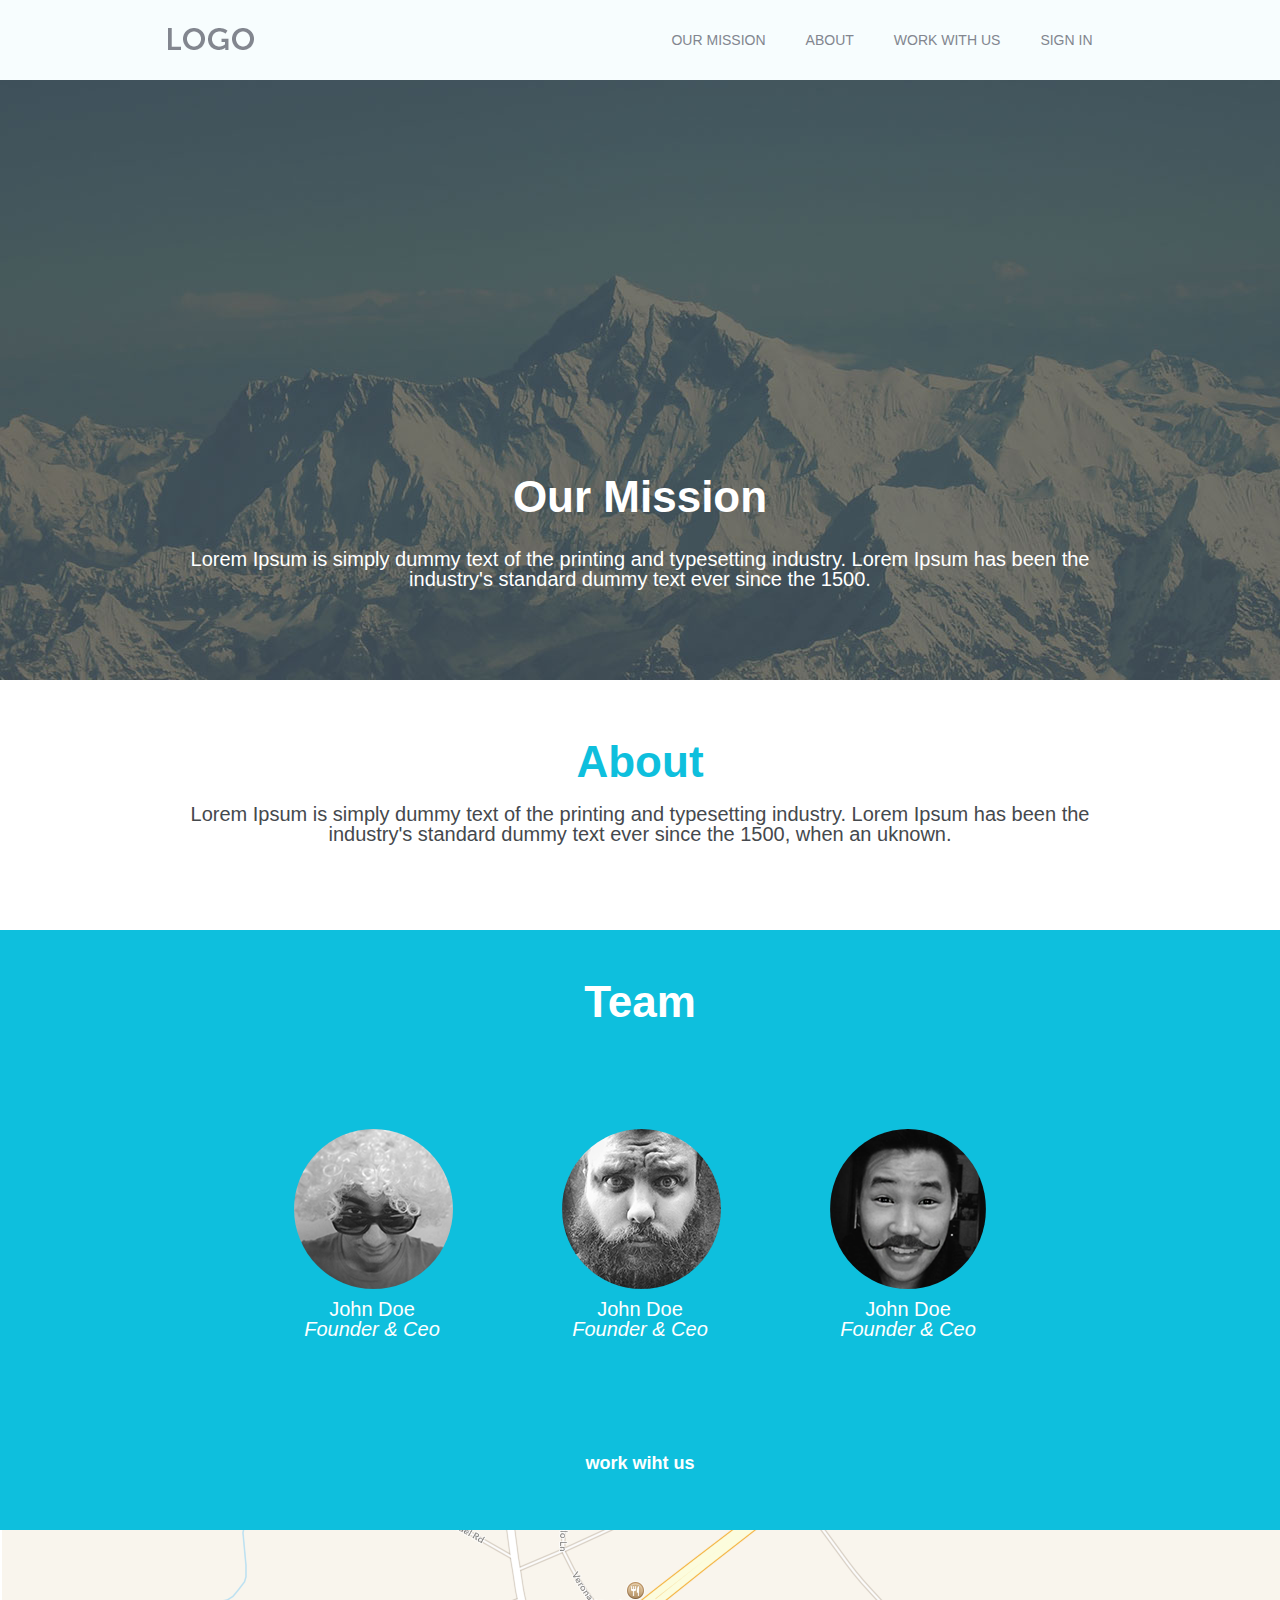
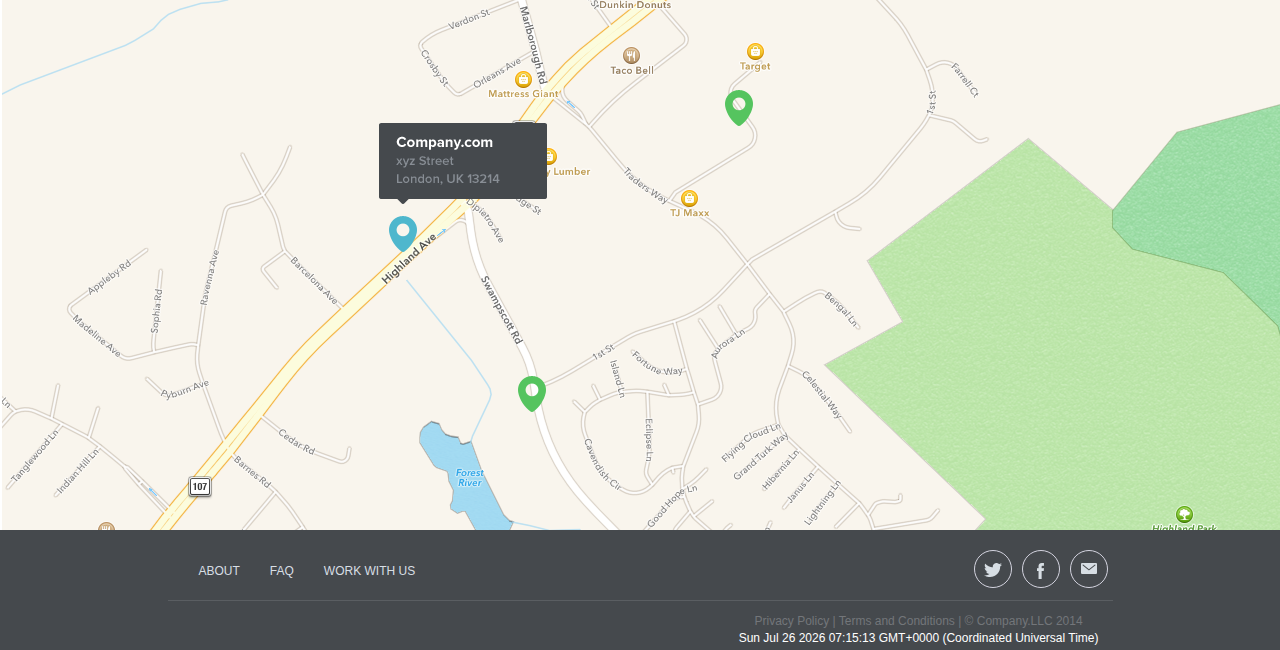
<file: index.html>
<!DOCTYPE html>
<html lang="en">
<head>
	<meta charset="UTF-8">
	<title>My little games</title>
	<link rel="stylesheet" href="style.css">
</head>
<body>
<header class="header">
    <div class="container">
        <a href="index.html" class="logo"><img src="img/logo.png"></a>
    <nav class="header_nav">
    	<ul>
    		<li><a href="our_mission.html">our mission</a></li>
    		<li><a href="about.html">about</a></li>
    		<li><a href="work_with_us.html">work with us</a></li>
    		<li><a href="log_in.html">sign in</a></li>
    	</ul>
      </nav>
    </div>
</header>


<main>

    <section class="mission_container">
        <div class="container">
        	<h1>our mission</h1>
        	<p>Lorem Ipsum is simply dummy text of the printing and typesetting industry. Lorem Ipsum has been the industry's standard dummy text ever since the 1500.</p>
        </div>
    </section>



    <section class="about_container">
    	<div class="container">
    		<h1>about</h1>
    		<p>Lorem Ipsum is simply dummy text of the printing and typesetting industry. Lorem Ipsum has been the industry's standard dummy text ever since the 1500, when an uknown.</p>
    	</div>
    </section>
	


	<section class="team_container">
		<div class="narrow_container">
			<h1>team</h1>
			<div class="our_team">
				<div class="container_team_member">
					<div class="team_member"><img src="img/team1.png"></div>
                        <p>john doe<br> <em>founder & ceo</em></p>
                    
				</div>

				<div class="container_team_member">
					<div class="team_member"><img src="img/team2.png"></div>
                        <p>john doe<br> <em>founder & ceo</em></p>
                    
				</div>

				<div class="container_team_member">
					<div class="team_member"><img src="img/team3.png"></div>
                        <p>john doe<br> <em>founder & ceo</em></p>
                    
				</div>
			</div>
			<h2>work wiht us</h2>
		</div>
	</section>

    <div class="map">
    </div>

</main>

<footer>
    <div class="container">
        <div class="footer_container">
            <nav>
        	    <ul>
        		    <li><a href="about.html">about</a></li>
                    <li><a href="faq.html">faq</a></li>
                    <li><a href="work_with_us.html">work with us</a></li>
        		</ul>
            </nav>

            <div class="social">
                <a href="#" class="mail"><img class="social_icon" src="img/mail.png"></a>
                
                <a href="#" class="facebook"><img class="social_icon" src="img/facebook.png"></a>
                
                <a href="#" class="twitter"><img class="social_icon" src="img/twitter.png"></a>
            </div>
        <div>
        
        
        <div class="privacy">
            
            <p><a href="#">Privacy Policy</a>    |    <a href="#">Terms and Conditions</a>    |    © Company.LLC 2014</p>
            <p id="demo"></p>
                
        </div>
    </div>
</footer>


    <script>
        d = new Date();
        document.getElementById("demo").innerHTML = d.toString();
    </script>
</body>
</html>
</file>
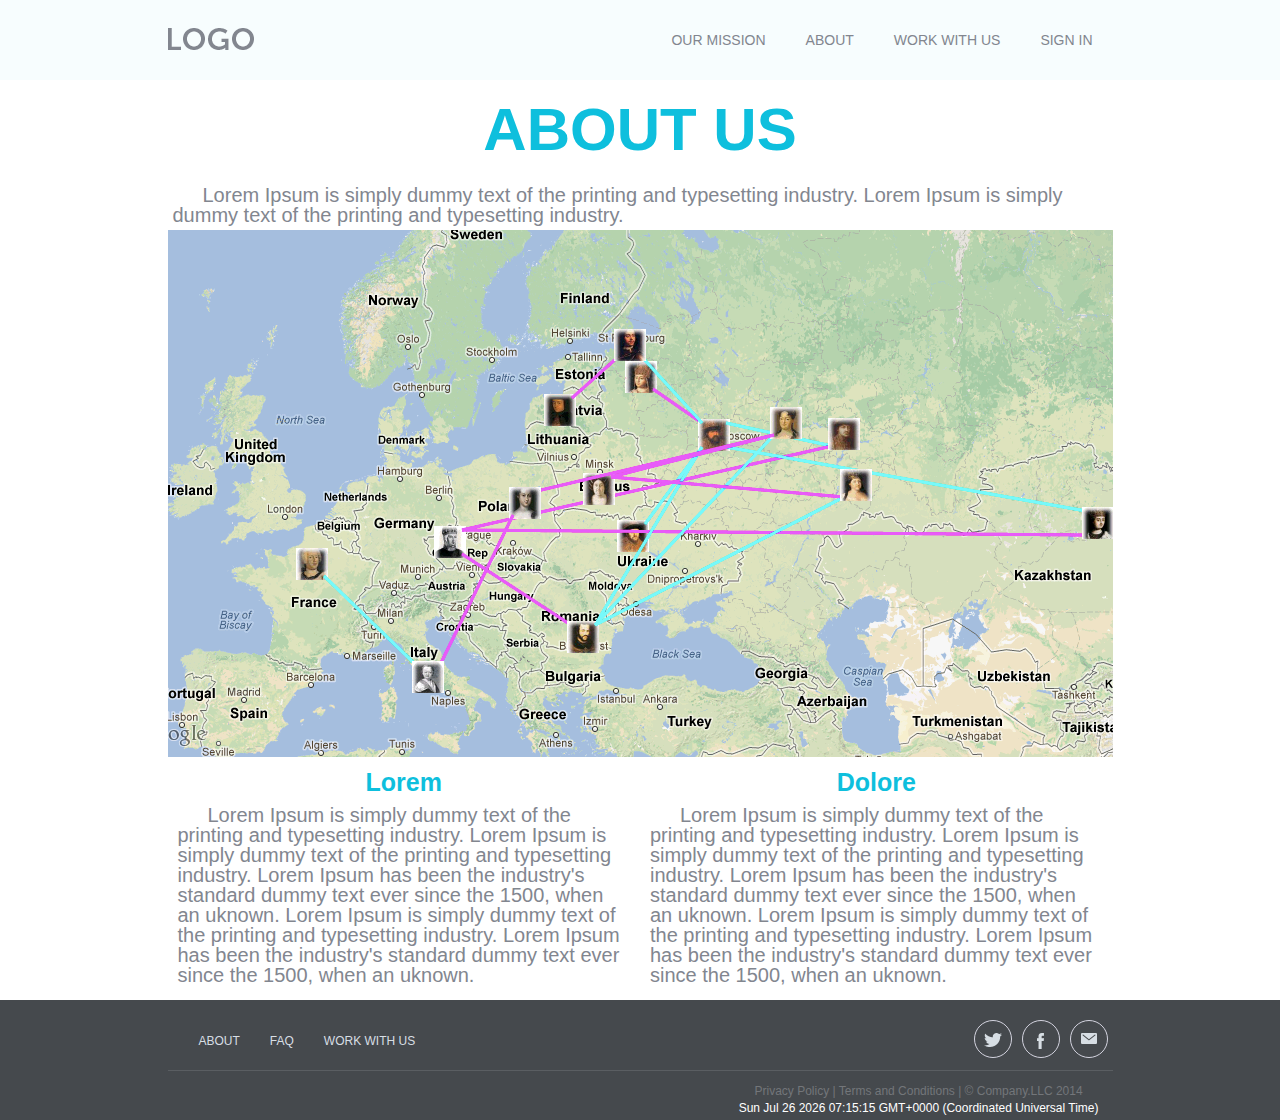
<file: about.html>
<!DOCTYPE html>
<html lang="en">
<head>
	<meta charset="UTF-8">
	<title>My little games</title>
	<link rel="stylesheet" href="style.css">
</head>
<body>
<header class="header">
    <div class="container">
        <a href="index.html" class="logo"><img src="img/logo.png"></a>
    <nav class="header_nav">
        <ul>
            <li><a href="our_mission.html">our mission</a></li>
            <li><a href="about.html">about</a></li>
            <li><a href="work_with_us.html">work with us</a></li>
            <li><a href="log_in.html">sign in</a></li>
        </ul>
      </nav>
    </div>
</header>

<main>

    <section class="container">
        
        <div class="container_about">
            <h1>about us</h1>
            <p>Lorem Ipsum is simply dummy text of the printing and typesetting industry. Lorem Ipsum is simply dummy text of the printing and typesetting industry.</p>
            <img src="img/tree.png">
            <div class="about_horizontal_row">
            <div>
            <div class="cols col_1"> 
                
                    <h2>lorem</h2>
                    <p>Lorem Ipsum is simply dummy text of the printing and typesetting industry. Lorem Ipsum is simply dummy text of the printing and typesetting industry. Lorem Ipsum has been the industry's standard dummy text ever since the 1500, when an uknown. Lorem Ipsum is simply dummy text of the printing and typesetting industry. Lorem Ipsum has been the industry's standard dummy text ever since the 1500, when an uknown.</p>
                
            </div><!--

         --><div class="cols col_2"> 
                
                    <h2>dolore</h2>
                    <p>Lorem Ipsum is simply dummy text of the printing and typesetting industry. Lorem Ipsum is simply dummy text of the printing and typesetting industry. Lorem Ipsum has been the industry's standard dummy text ever since the 1500, when an uknown. Lorem Ipsum is simply dummy text of the printing and typesetting industry. Lorem Ipsum has been the industry's standard dummy text ever since the 1500, when an uknown.</p>
                
            </div>
        </div>
    </section>
</main>

<footer>
    <div class="container">
        <div class="footer_container">
            <nav>
                <ul>
                    <li><a href="about.html">about</a></li>
                    <li><a href="faq.html">faq</a></li>
                    <li><a href="work_with_us.html">work with us</a></li>
                </ul>
            </nav>

            <div class="social">
                <a href="#" class="mail"><img class="social_icon" src="img/mail.png"></a>
                
                <a href="#" class="facebook"><img class="social_icon" src="img/facebook.png"></a>
                
                <a href="#" class="twitter"><img class="social_icon" src="img/twitter.png"></a>
            </div>
        <div>
                
        <div class="privacy">
            <p><a href="#">Privacy Policy</a>    |    <a href="#">Terms and Conditions</a>    |    © Company.LLC 2014</p>
            <p id="demo"></p>
        </div>
    </div>
</footer>


    <script>
        d = new Date();
        document.getElementById("demo").innerHTML = d.toString();
    </script>

</body>
</html>
</file>
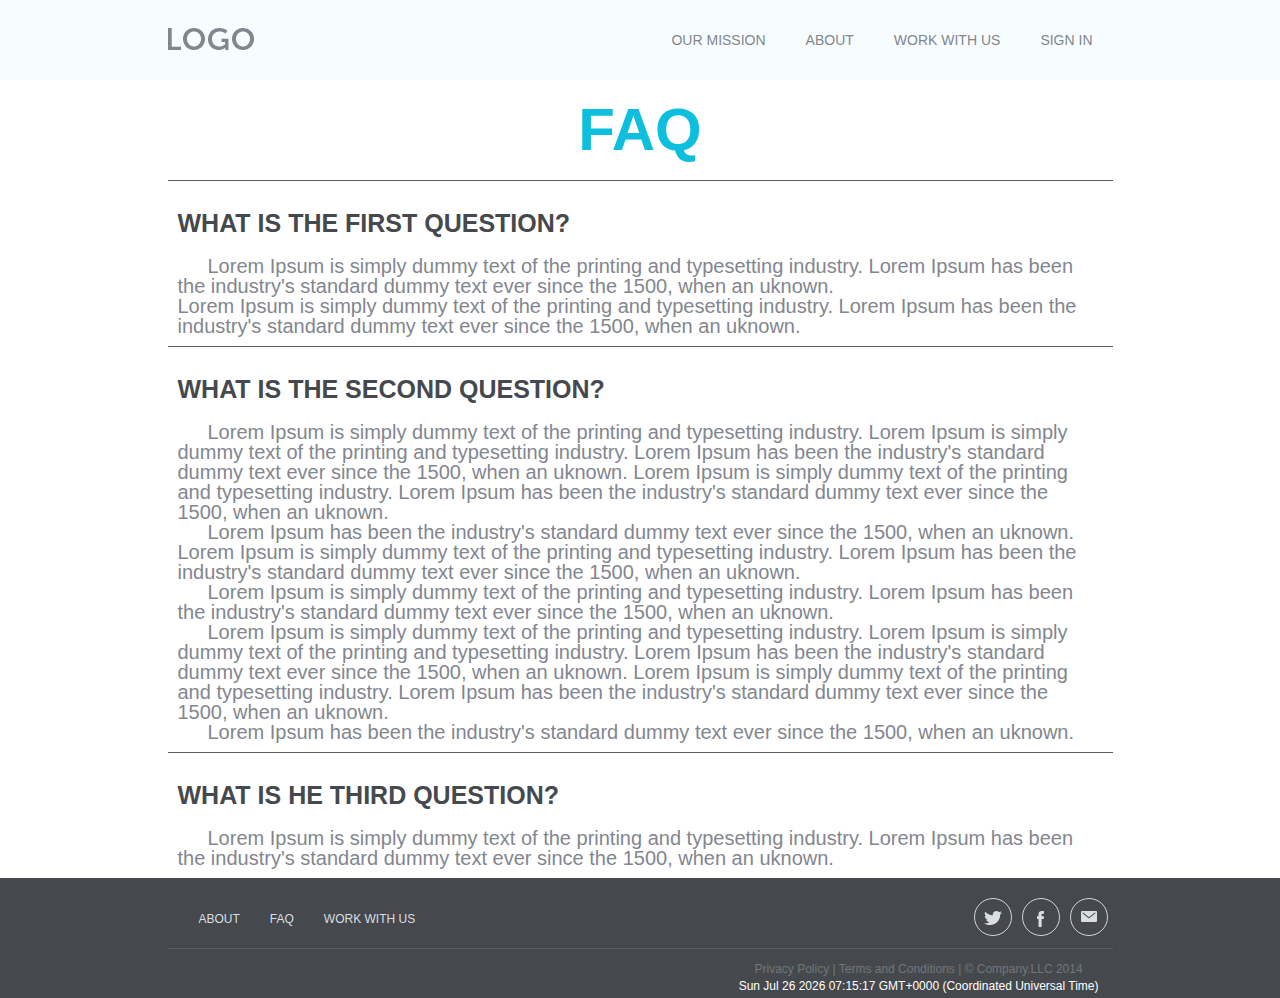
<file: faq.html>
<!DOCTYPE html>
<html lang="en">
<head>
	<meta charset="UTF-8">
	<title>My little games</title>
	<link rel="stylesheet" href="style.css">
</head>
<body>
<header class="header">
    <div class="container">
        <a href="index.html" class="logo"><img src="img/logo.png"></a>
    <nav class="header_nav">
        <ul>
            <li><a href="our_mission.html">our mission</a></li>
            <li><a href="about.html">about</a></li>
            <li><a href="work_with_us.html">work with us</a></li>
            <li><a href="log_in.html">sign in</a></li>
        </ul>
      </nav>
    </div>
</header>


<main>
     <section class="faq_container">
        <h1>faq</h1>
        
        
         <section class="faq question_1">
             
             <h1>What is the first question?</h1>
             <p>Lorem Ipsum is simply dummy text of the printing and typesetting industry. Lorem Ipsum has been the industry's standard dummy text ever since the 1500, when an uknown.<br>
             Lorem Ipsum is simply dummy text of the printing and typesetting industry. Lorem Ipsum has been the industry's standard dummy text ever since the 1500, when an uknown.</p>
             
         </section>

         
         <section class="faq question_2">
             <action>
             <h1>What is the second question?
             </h1>
             <p>Lorem Ipsum is simply dummy text of the printing and typesetting industry. Lorem Ipsum is simply dummy text of the printing and typesetting industry. Lorem Ipsum has been the industry's standard dummy text ever since the 1500, when an uknown. Lorem Ipsum is simply dummy text of the printing and typesetting industry. Lorem Ipsum has been the industry's standard dummy text ever since the 1500, when an uknown.</p>
             <p>Lorem Ipsum has been the industry's standard dummy text ever since the 1500, when an uknown. Lorem Ipsum is simply dummy text of the printing and typesetting industry. Lorem Ipsum has been the industry's standard dummy text ever since the 1500, when an uknown. </p>
             <p>Lorem Ipsum is simply dummy text of the printing and typesetting industry. Lorem Ipsum has been the industry's standard dummy text ever since the 1500, when an uknown. </p>
             <p>Lorem Ipsum is simply dummy text of the printing and typesetting industry. Lorem Ipsum is simply dummy text of the printing and typesetting industry. Lorem Ipsum has been the industry's standard dummy text ever since the 1500, when an uknown. Lorem Ipsum is simply dummy text of the printing and typesetting industry. Lorem Ipsum has been the industry's standard dummy text ever since the 1500, when an uknown.</p>
             <p>Lorem Ipsum has been the industry's standard dummy text ever since the 1500, when an uknown.</p>
             </action>
         </section>

        

         <section class="faq question_3">
            
             <h1>What is he third question?</h1>
             <p>Lorem Ipsum is simply dummy text of the printing and typesetting industry. Lorem Ipsum has been the industry's standard dummy text ever since the 1500, when an uknown.</p>
             
         </section>

         
     </section>   
</main>


<footer>
    <div class="container">
        <div class="footer_container">
            <nav>
                <ul>
                    <li><a href="about.html">about</a></li>
                    <li><a href="faq.html">faq</a></li>
                    <li><a href="work_with_us.html">work with us</a></li>
                </ul>
            </nav>

            <div class="social">
                <a href="#" class="mail"><img class="social_icon" src="img/mail.png"></a>
                
                <a href="#" class="facebook"><img class="social_icon" src="img/facebook.png"></a>
                
                <a href="#" class="twitter"><img class="social_icon" src="img/twitter.png"></a>
            </div>
        <div>
        
        
        <div class="privacy">
            
            <p><a href="#">Privacy Policy</a>    |    <a href="#">Terms and Conditions</a>    |    © Company.LLC 2014</p>
            <p id="demo"></p>
                
        </div>
    </div>
</footer>


    <script>
        d = new Date();
        document.getElementById("demo").innerHTML = d.toString();
    </script>

</body>
</html>
</file>
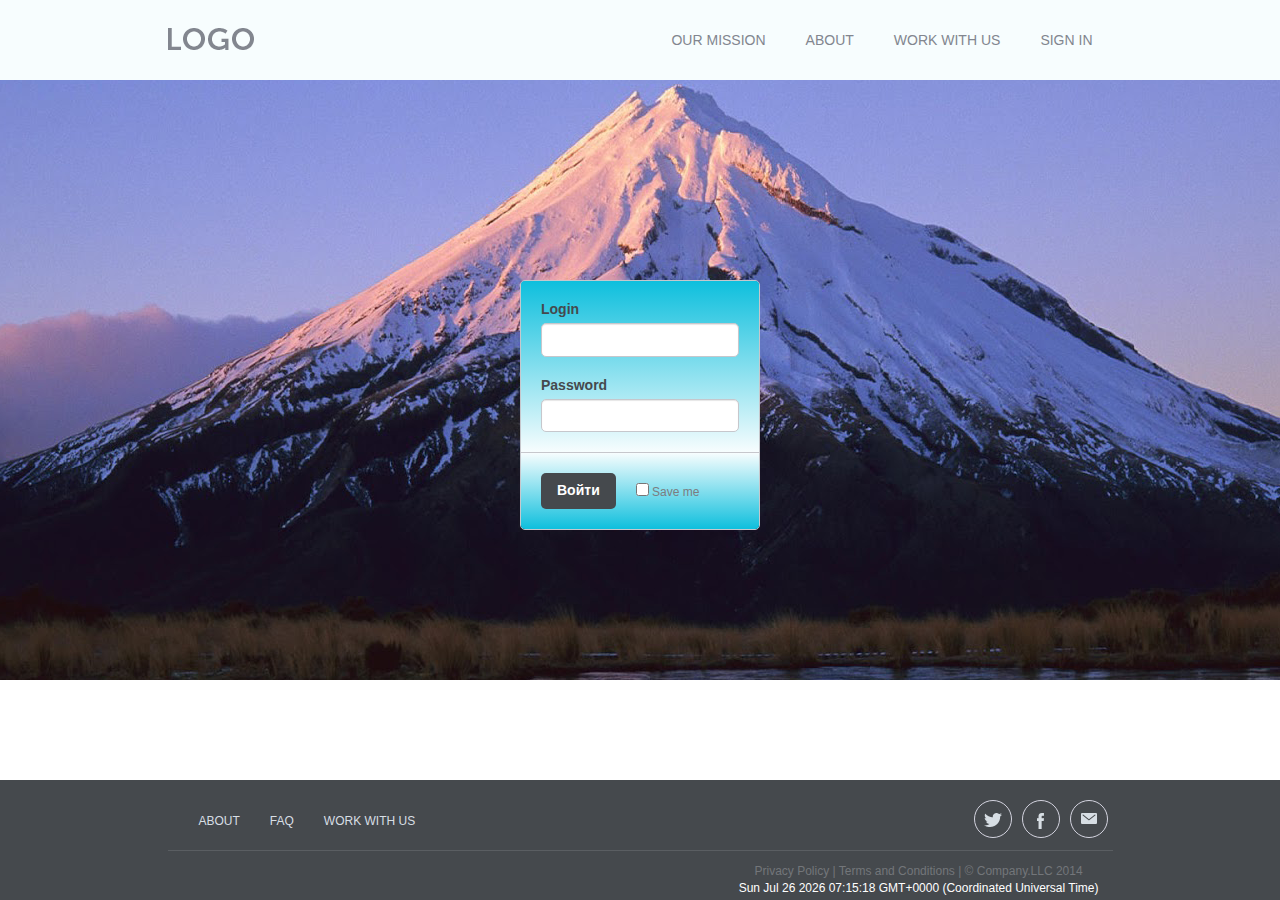
<file: log_in.html>
<!DOCTYPE html>
<html lang="en">
<head>
	<meta charset="UTF-8">
	<title>My little games</title>
	<link rel="stylesheet" href="style.css">
</head>
<body>
<header class="header">
    <div class="container">
        <a href="index.html" class="logo"><img src="img/logo.png"></a>
    <nav class="header_nav">
      <ul>
        <li><a href="our_mission.html">our mission</a></li>
        <li><a href="about.html">about</a></li>
        <li><a href="work_with_us.html">work with us</a></li>
        <li><a href="log_in.html">sign in</a></li>
      </ul>
      </nav>
    </div>
</header>


<main class="main_log_in">
    <section class="form_log_in">
      <form>
        <fieldset class="account-info-text">
          <label>
            Login
            <input type="text" name="username">
          </label>
          <label>
            Password
            <input type="password" name="password">
          </label>
        </fieldset>
        <fieldset class="account-action">
          <input class="btn" type="submit" name="submit" value="Войти">
          <label>
            <input type="checkbox" name="remember"> Save me
          </label>
        </fieldset>
      </form>
    </section>
    
</main>


<footer>
    <div class="container">
        <div class="footer_container">
            <nav>
              <ul>
                <li><a href="about.html">about</a></li>
                    <li><a href="faq.html">faq</a></li>
                    <li><a href="work_with_us.html">work with us</a></li>
            </ul>
            </nav>

            <div class="social">
                <a href="#" class="mail"><img class="social_icon" src="img/mail.png"></a>
                
                <a href="#" class="facebook"><img class="social_icon" src="img/facebook.png"></a>
                
                <a href="#" class="twitter"><img class="social_icon" src="img/twitter.png"></a>
            </div>
        <div>
        
        
        <div class="privacy">
            
            <p><a href="#">Privacy Policy</a>    |    <a href="#">Terms and Conditions</a>    |    © Company.LLC 2014</p>
            <p id="demo"></p>
                
        </div>
    </div>
</footer>

 <script>
        d = new Date();
        document.getElementById("demo").innerHTML = d.toString();
    </script>

</body>
</html>
</file>
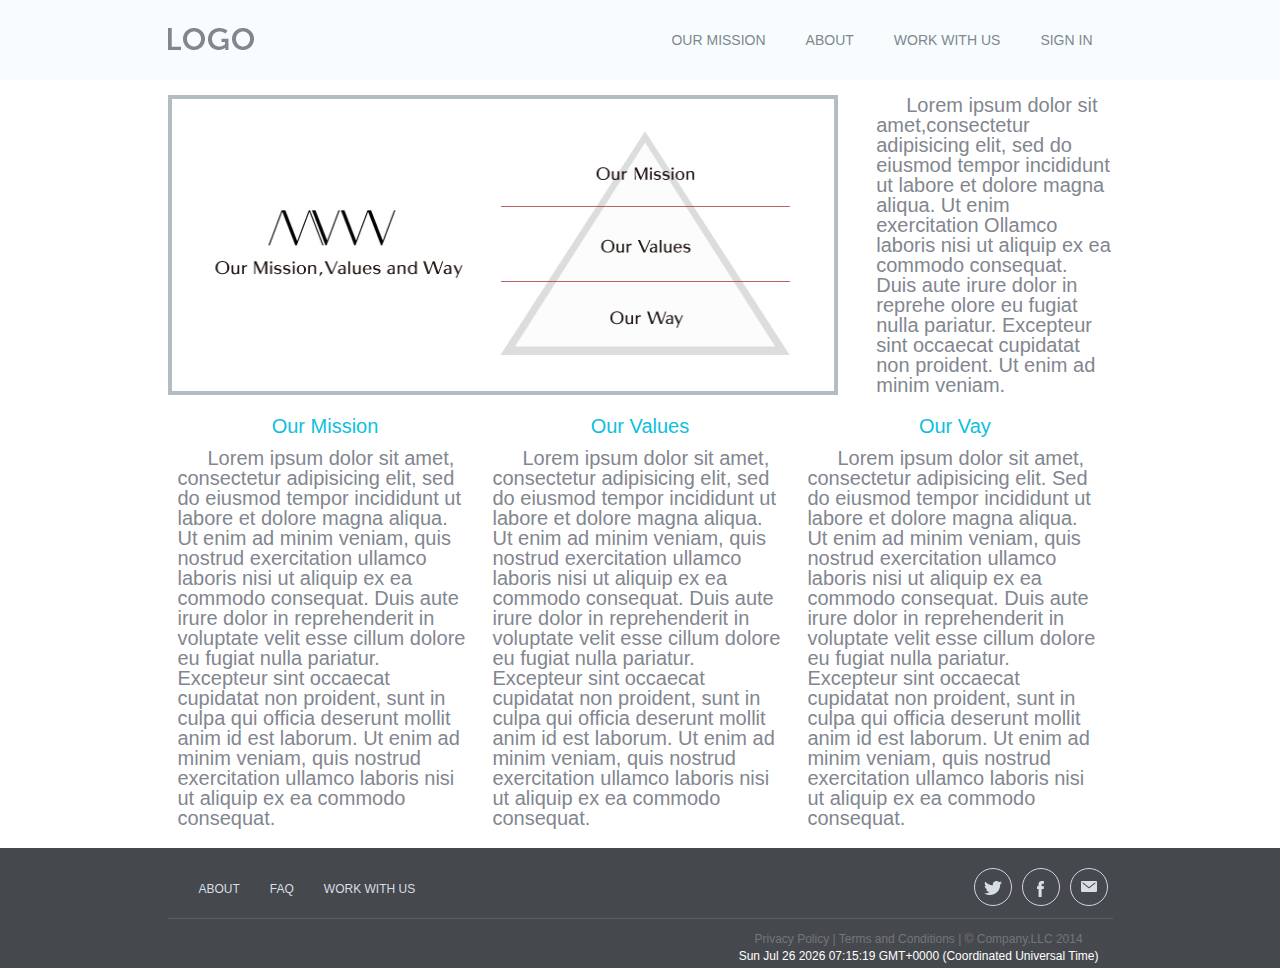
<file: our_mission.html>
<!DOCTYPE html>
<html lang="en">
<head>
	<meta charset="UTF-8">
	<title>My little games</title>
	<link rel="stylesheet" href="style.css">
</head>
<body>
    <header class="header">
    <div class="container">
        <a href="index.html" class="logo"><img src="img/logo.png"></a>
    <nav class="header_nav">
        <ul>
            <li><a href="our_mission.html">our mission</a></li>
            <li><a href="about.html">about</a></li>
            <li><a href="work_with_us.html">work with us</a></li>
            <li><a href="log_in.html">sign in</a></li>
        </ul>
      </nav>
    </div>
</header>


    <section class="container">
        <div class="container_our_mission">
        <img src="img/our_mission_img.png">
            <p>  Lorem ipsum dolor sit amet,consectetur adipisicing elit, sed do eiusmod
            tempor incididunt ut labore et dolore magna aliqua. 
            Ut enim exercitation 
            Ollamco laboris nisi ut aliquip ex ea commodo
            consequat. Duis aute irure dolor in reprehe olore eu fugiat nulla pariatur. 
            Excepteur sint occaecat cupidatat non
            proident. 
             Ut enim ad minim veniam.</p>
        </div>
                
            
            
                <div class="col">
                    <h2>our mission</h2>
                    <p>Lorem ipsum dolor sit amet, consectetur adipisicing elit, sed do eiusmod
                    tempor incididunt ut labore et dolore magna aliqua. Ut enim ad minim veniam,
                    quis nostrud exercitation ullamco laboris nisi ut aliquip ex ea commodo
                    consequat. 
                    Duis aute irure dolor in reprehenderit in voluptate velit esse
                    cillum dolore eu fugiat nulla pariatur. Excepteur sint occaecat cupidatat non
                    proident, sunt in culpa qui officia deserunt mollit anim id est laborum.  Ut enim ad minim veniam,
                    quis nostrud exercitation ullamco laboris nisi ut aliquip ex ea commodo
                    consequat.
                    </p>
                </div><!--
                --><div class="col">
                    <h2>our values</h2>
                    <p>Lorem ipsum dolor sit amet, consectetur adipisicing elit, sed do eiusmod
                    tempor incididunt ut labore et dolore magna aliqua. 
                    Ut enim ad minim veniam,
                    quis nostrud exercitation ullamco laboris nisi ut aliquip ex ea commodo
                    consequat. Duis aute irure dolor in reprehenderit in voluptate velit esse
                    cillum dolore eu fugiat nulla pariatur. Excepteur sint occaecat cupidatat non
                    proident, sunt in culpa qui officia deserunt mollit anim id est laborum.  
                    Ut enim ad minim veniam,
                    quis nostrud exercitation ullamco laboris nisi ut aliquip ex ea commodo
                    consequat.
                    </p>
                </div><!--
                --><div class="col">
                    <h2>our vay</h2>
                    <p>Lorem ipsum dolor sit amet, consectetur adipisicing elit.
                    Sed do eiusmod
                    tempor incididunt ut labore et dolore magna aliqua. Ut enim ad minim veniam,
                    quis nostrud exercitation ullamco laboris nisi ut aliquip ex ea commodo
                    consequat. Duis aute irure dolor in reprehenderit in voluptate velit esse
                    cillum dolore eu fugiat nulla pariatur. 
                    Excepteur sint occaecat cupidatat non
                    proident, sunt in culpa qui officia deserunt mollit anim id est laborum.  Ut enim ad minim veniam,
                    quis nostrud exercitation ullamco laboris nisi ut aliquip ex ea commodo
                    consequat.
                    </p>
                </div>


    </section>



    <footer>
    <div class="container">
        <div class="footer_container">
            <nav>
                <ul>
                    <li><a href="about.html">about</a></li>
                    <li><a href="faq.html">faq</a></li>
                    <li><a href="work_with_us.html">work with us</a></li>
                </ul>
            </nav>

            <div class="social">
                <a href="#" class="mail"><img class="social_icon" src="img/mail.png"></a>
                
                <a href="#" class="facebook"><img class="social_icon" src="img/facebook.png"></a>
                
                <a href="#" class="twitter"><img class="social_icon" src="img/twitter.png"></a>
            </div>
        <div>
        
        
        <div class="privacy">
            
            <p><a href="#">Privacy Policy</a>    |    <a href="#">Terms and Conditions</a>    |    © Company.LLC 2014</p>
            <p id="demo"></p>
                
        </div>
    </div>
</footer>


    <script>
        d = new Date();
        document.getElementById("demo").innerHTML = d.toString();
    </script>
    
</body>
</html>
</file>
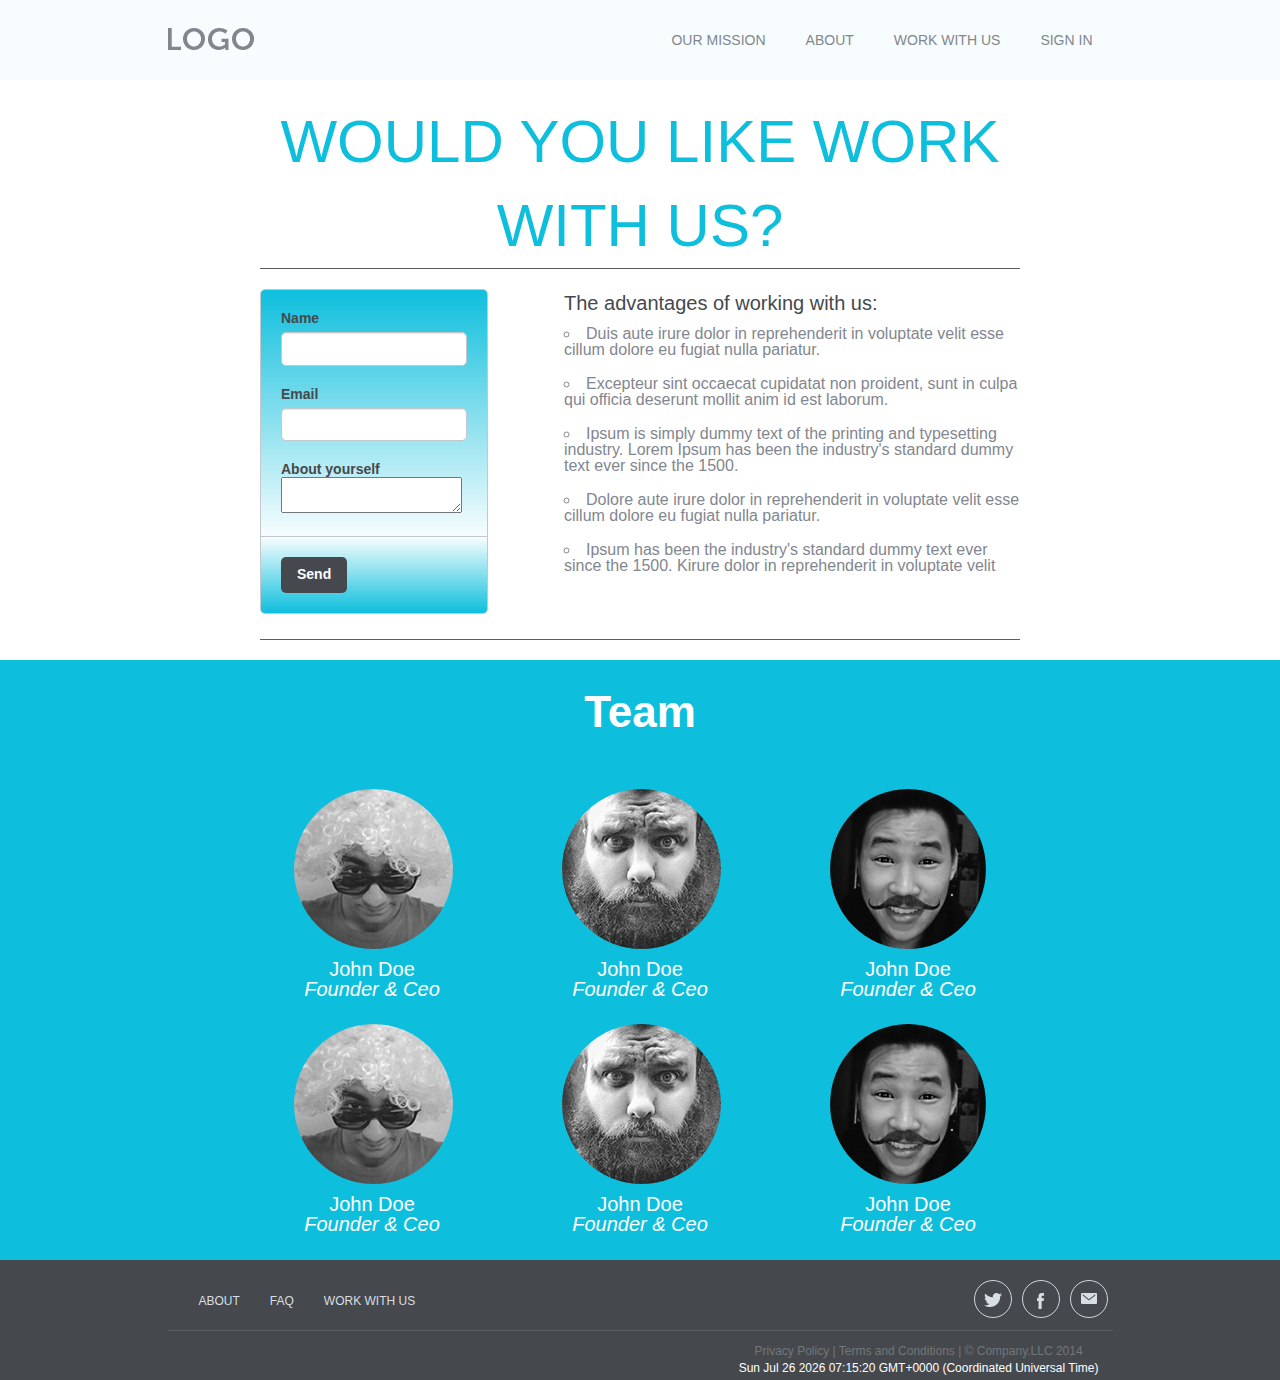
<file: work_with_us.html>
<!DOCTYPE html>
<html lang="en">
<head>
	<meta charset="UTF-8">
	<title>My little games</title>
	<link rel="stylesheet" href="style.css">
</head>
<body>
<header class="header">
    <div class="container">
        <a href="index.html" class="logo"><img src="img/logo.png"></a>
    <nav class="header_nav">
        <ul>
            <li><a href="our_mission.html">our mission</a></li>
            <li><a href="about.html">about</a></li>
            <li><a href="work_with_us.html">work with us</a></li>
            <li><a href="log_in.html">sign in</a></li>
        </ul>
      </nav>
    </div>
</header>
<main>
    
    
        <section class="container_work_with_us">    
                <h1>Would you like work with us?</h1>
                
            <div class="container_advantages">       
              <form class="form_work_with_us">
                <fieldset class="account-info-text">
                  <label>
                    Name
                    <input type="text" name="username">
                  </label>
                  <label>
                    Email
                    <input type="email" name="email">
                  </label>
                  <label>
                    About yourself
                    <textarea type="text" name="about_youself"></textarea> 
                  </label>
                </fieldset>
                <fieldset class="account-action">
                  <input class="btn" type="submit" name="submit" value="Send">
                  
                </fieldset>
              </form>

              <div class="advantages">
              <h2>The advantages of working with us:</h2>
              <ul>
                    <li>Duis aute irure dolor in reprehenderit in voluptate velit esse
                    cillum dolore eu fugiat nulla pariatur. </li>
                    <li>Excepteur sint occaecat cupidatat non
                    proident, sunt in culpa qui officia deserunt mollit anim id est laborum.</li>
                    <li>Ipsum is simply dummy text of the printing and typesetting industry. Lorem Ipsum has been the industry's standard dummy text ever since the 1500.</li>
                    <li>Dolore aute irure dolor in reprehenderit in voluptate velit esse
                    cillum dolore eu fugiat nulla pariatur. </li>
                    <li>Ipsum has been the industry's standard dummy text ever since the 1500. Kirure dolor in reprehenderit in voluptate velit</li>
                </ul>
              </div>
            </div>       
         </section>

    
    <section class="team_page">
        <div class="narrow_container">
            <h1>team</h1>
            <div class="our_team">
                <div class="container_team_member">
                    <div class="team_member"><img src="img/team1.png"></div>
                        <p>john doe<br> <em>founder & ceo</em></p>
                    
                </div>

                <div class="container_team_member">
                    <div class="team_member"><img src="img/team2.png"></div>
                        <p>john doe<br> <em>founder & ceo</em></p>
                    
                </div>

                <div class="container_team_member">
                    <div class="team_member"><img src="img/team3.png"></div>
                        <p>john doe<br> <em>founder & ceo</em></p>
                    
                </div>
            </div>

            <div class="our_team">
                <div class="container_team_member">
                    <div class="team_member"><img src="img/team1.png"></div>
                        <p>john doe<br> <em>founder & ceo</em></p>
                </div>

                <div class="container_team_member">
                    <div class="team_member"><img src="img/team2.png"></div>
                        <p>john doe<br> <em>founder & ceo</em></p>
                </div>

                <div class="container_team_member">
                    <div class="team_member"><img src="img/team3.png"></div>
                        <p>john doe<br> <em>founder & ceo</em></p>
                </div>
            </div>
            
        </div>
    </section>

</main>

<footer>
    <div class="container">
        <div class="footer_container">
            <nav>
                <ul>
                    <li><a href="about.html">about</a></li>
                    <li><a href="faq.html">faq</a></li>
                    <li><a href="work_with_us.html">work with us</a></li>
                </ul>
            </nav>

            <div class="social">
                <a href="#" class="mail"><img class="social_icon" src="img/mail.png"></a>
                
                <a href="#" class="facebook"><img class="social_icon" src="img/facebook.png"></a>
                
                <a href="#" class="twitter"><img class="social_icon" src="img/twitter.png"></a>
            </div>
        <div>
        
        
        <div class="privacy">
            
            <p><a href="#">Privacy Policy</a>    |    <a href="#">Terms and Conditions</a>    |    © Company.LLC 2014</p>
            <p id="demo"></p>
                
        </div>
    </div>
</footer>


    <script>
        d = new Date();
        document.getElementById("demo").innerHTML = d.toString();
    </script>

</body>
</html>
</file>
<file: style.css>
html, body, div, span, object, iframe,
h1, h2, h3, h4, h5, h6, p, blockquote, pre,
a, abbr, acronym, address, big, cite, code,
del, dfn, em, img, ins, kbd, q, s, samp,
small, strike, strong, sub, sup, tt, var,
b, u, i, center,
dl, dt, dd, ol, ul, li,
fieldset, form, label, legend,
table, caption, tbody, tfoot, thead, tr, th, td,
article, aside, canvas, details, embed, 
figure, figcaption, footer, header, hgroup, 
menu, nav, output, ruby, section, summary,
time, mark, audio, video {
	margin: 0;
	padding: 0;
	border: 0;
	font-size: 100%;
	vertical-align: baseline;
}
article, aside, details, figcaption, figure, 
footer, header, hgroup, menu, nav, section {
	display: block;
}
body {
	line-height: 1;
}
ol, ul {
	list-style: none;
}
blockquote, q {
	quotes: none;
}
blockquote:before, blockquote:after,
q:before, q:after {
	content: '';
	content: none;
}
table {
	border-collapse: collapse;
	border-spacing: 0;
}
article, footer, header, nav, section {
  display: block;
}
ol, ul {
	list-style-type: none;
	list-style-image: none;
}
a {
	
	text-decoration: none;
}
html {
	position: relative;
	min-height: 100%;
}
body {
	margin-bottom: 120px;
}
div {
  -webkit-box-sizing: content-box;
  -moz-box-sizing: content-box;
  box-sizing: content-box;
}
.container {
  margin: 0 auto;
  width: 945px;
}
.mission_container, 
.about_container, 
.team_container,
.footer_container,
.faq_container {
    width: 100%;
}
p {
    font-family: "MusseoSans 500", sans-serif;
    font-size: 20px;
}


/* --- Header ----*/

.logo {
	display: block;
	padding-top: 28px;
	float: left;
}
.header {
	background-color: #f7fdfe;
    height: 80px;
    
}
.header_nav ul {
	float: right;
	display: block;
	margin-top: 32px;
}
.header_nav  li {
	float: left;
}
.header_nav  li a {
	border-radius: 20px;
	text-transform: uppercase;
	font-family: "Avenir Medium", sans-serif;
    color: #82868f;
    font-size: 14px;
    margin: 0;
    padding: 13px 20px;
}
.header_nav li a:hover {
	background-color: #0ebfdd;
    color: #fff;
}
.header_nav li a:active {
	background-color: #82868f;
	color: #fff;
}

/*  -----Home Page------ 
   -----Our Mission------ */

.mission_container {
	background: url("img/mountain.jpg");
	height: 600px;
	background-size: cover;
}
.our_mission {
	width: 945px;
	margin: 0 auto;
}
h1 {
	font-family: "Avenir Heavy", sans-serif;
	font-size: 44px;
	margin: 0 auto;
	text-align: center;
    text-transform: capitalize;
}
.mission_container h1 {
	padding: 395px 0 30px 0;
	color: #fff;
	display: block;
}
p {
	font-family: "Avenir Medium", sans-serif;
    font-size: 20px;
    color: #fff;
    text-align: center;
}
.mission_container h2:before {
	content: url("img/star.png");
    padding: 0 15px 0 0;
}
.mission_container h2:after {
	content: url("img/star.png");
    padding: 0 0 0 15px;
}

/* --Home Page---
----- About-------*/

.about_container {
	height: 250px;
}

.about_container h1 {
	color: #0ebfdd;
	padding: 60px 0 20px 0;
	margin: 0 auto;
}
.about_container p {
	color: #45494d;
 }

/* --Home Page--
  ---Team----*/

.team_container {
	height: 600px;
	background-color: #0ebfdd;
}
.narrow_container {
	width: 800px;
	margin: 0 auto;
}
.narrow_container h1 {
	padding: 50px 0 80px 0;
	color: #fff;
}
.our_team {
	margin: 25px 0;
}
.container_team_member {
	width: 33%;
	text-align: center;
	display: inline-block;
}
.container_team_member img {
	border-radius: 100%;

}
.team_member {
	margin: 0 auto;
	width: 156px;
	height: 160px;
	border-radius: 100%;
    padding-bottom: 10px;
}
.container_team_member p {
	color: #fff;
	text-transform: capitalize;
	text-align: center;
}
.narrow_container h2 {
	text-decoration: uppercase;
	color: #fff;
	font-family: "Musseo Sans", sans-serif;
	font-size: 18px;
	padding: 90px 0 0 0;
	text-align: center;
}

/* --- Home Page---
     -----Map------*/
.map {
	height: 600px;
	background: url(img/map.png) no-repeat;
	background-size: cover;
}


/* ----Home Page----
    -----Footer -----*/
footer {
	height: 120px;
	background-color: #45494d;
	bottom: 0;
	position: absolute;
	width: 100%;
}
.footer_container {
	border-bottom: 1px solid #5a5e62;
	height: 70px;
}

.footer_container ul{
	display: block;
	float: left;
	padding: 35px 16px 0 16px;
	
}
.footer_container li {
	float: left;
    display: block;
    padding: 0 15px;
}
.footer_container li a {
	text-transform: uppercase;
	font-size: 12px;
	font-family: "Museo Sans 500", sans-serif;
    display: block;
    color: #d7dee4;
}
.footer_container li a:hover {
	color: #0ebfdd;
}
.social {
	display: block;
	width: 174px;
	float: right;
	margin: 20px 0 0 0;
}
.mail, .facebook, .twitter {
	display: block;
	float: right;
	border: 1px solid #d4d4e0;
	border-radius: 100%;
	margin: 0 5px;
	width: 38px;
	height: 38px;
}
 
.social_icon {
	display: block;
	margin: 0 auto;
	padding-top: 12px;
} 

.mail:hover, .facebook:hover, .twitter:hover {
	background-color: #0ebfdd;
}
.privacy {
	float: right;
	display: block;
	margin: 80px -160px 0 0;
}
.privacy p,
.privacy a {
	font-size: 12px;
	font-family: "MusseoSans 500", sans-serif;
	color: #73767a;
	margin: 5px 0;
	padding: 0;
}
.privacy a:hover {
	color: #fff;
}

#demo {
	
	color: #fff;
}

/*-------------FAQ PAGE------------*/


.faq {
    width: 945px;
    margin: 0 auto;
    padding: 10px;
    
    border-top: 1px solid #5a5e62;
}
.faq_container h1 {
	text-align: center;
	color: #0ebfdd;
	text-transform: uppercase;
	font-size: 60px;
	font-family: "MusseoSans 500", sans-serif;
	margin: 20px 0;

}
.faq h1 {
	color: #45494d;
	text-align: left;
    font-family: "MusseoSans 500", sans-serif;
    font-size: 25px;
}

.faq p {
	color: #82868f;
	text-indent: 30px;
	text-align: left;
}



/*---------ABOUT PAGE--------*/

.container_about {
	height: 527px;
}
.container_about h1 {
	text-align: center;
	font-size: 60px;
	color: #0ebfdd;
	text-transform: uppercase;
	margin: 20px 0;
}
.container_about p {
	color: #82868f;
	padding: 5px;
	text-indent: 30px;
	text-align: left;
}

.cols {
	width: 50%;
	display: inline-block;
	padding-bottom: 125px;
	margin: 0;
}
.col_1 {
	float: left;
}
.col_2 {
	float: right;
}
.cols  h2 {
    color: #0ebfdd;
    text-align: center;
    margin: 10px;
    padding: 0;
    text-transform: capitalize;
    font-family: "MusseoSans 500", sans-serif;
    font-size: 25px;
}
.cols p {
	color: #82868f;
	padding: 0 10px 10px 10px;
	margin: 0;
	
}




/*-----------OUR MISSION---------------*/


.container_our_mission {
	margin: 15px 0;
}


.container_our_mission img {
	width: 71%;
	float: left;
	display: block;
    height: 300px;
    
}

.container_our_mission p{
	width: 25%;
	float: right;
	display: block;
	color: #82868f;
    text-indent: 30px;
    text-align: left;
}


.col {
	width: 33.33%;
	display: block;
	float: left;
	padding: 5px 0;
    margin: 15px 0 125px 0;
}
.col p {
	text-align: left;
	text-indent: 30px;
    color: #82868f;
    padding: 10px;
}
.col h2 {
	margin: 0;
	text-align: center;
	text-transform: capitalize;
	color: #0ebfdd;
	font: 20px "Helvetica Neue", Helvetica, Arial, sans-serif;
}


/*--------- SIGN IN-----------------*/



*,
*:before,
*:after {
  box-sizing: border-box;
}
.main_log_in {
	background: url("img/mountain_2.png") no-repeat;
    background-size: cover;
	margin: 0 auto;
	height: 600px;
	padding: 0;
	display: block;
}
.form_log_in {
	width: 240px;
    margin: 0 auto;
    padding-top: 200px;
    background-color: ##f0f0f2;
}
form {
  border: 1px solid #c6c7cc;
  border-radius: 5px;
  font: 14px "Helvetica Neue", Helvetica, Arial, sans-serif;
  overflow: hidden;
  width: 240px;
}
fieldset {
  border: 0;
  margin: 0;
  padding: 0;
  background: linear-gradient(#0ebfdd, #f7fdfe);
}
input {
  border-radius: 5px;
  font: 14px/1.4 "Helvetica Neue", Helvetica, Arial, sans-serif;
  margin: 0;
}
.account-info-text {
  padding: 20px 20px 0 20px;
}
.account-info-text label {
  color: #45494d;
  display: block;
  font-weight: bold;
  margin-bottom: 20px;
  
}
.account-info-text input {
  
  border: 1px solid #c6c7cc;
  box-shadow: inset 0 1px 1px rgba(0, 0, 0, .1);
  color: #636466;
  padding: 6px;
  margin-top: 6px;
  width: 100%;
}
.account-action {
  background: linear-gradient(#f7fdfe, #0ebfdd);
  border-top: 1px solid #c6c7cc;
  padding: 20px;
}
.account-action .btn {
  background: #45494d;
  border: 0;
  color: #fff;
  cursor: pointer;
  font-weight: bold;
  float: left;
  padding: 8px 16px;
}
.account-action label {
  color: #7c7c80;
  font-size: 12px;
  float: left;
  margin: 10px 0 0 20px;
}


/*------work with us---*/



.container_work_with_us {
	width: 800px;
	margin: 0 auto;
   	padding: 20px;
}
.container_work_with_us h1 {
	text-align: center;
    font: 60px/1.4 "Helvetica Neue", Helvetica, Arial, sans-serif;
    color: #0ebfdd;
    text-transform: uppercase;
    
}
.advantages h2 {
	color: #45494d;
	font: 20px/1.4 "Helvetica Neue", Helvetica, Arial, sans-serif;
}
.form_work_with_us {
	margin: 20px 0;
	width: 30%;
	display: block; 
	float: left;
	padding: 0;
}
.advantages {
	display: block;
	float: right;
	
	margin: 20px 0 0 0;
	width: 60%;
}
.container_advantages {
	height: 370px;
	border-bottom: 1px solid #5a5e62;
    border-top: 1px solid #5a5e62;
}
.advantages ul {
    list-style-position: inside;
    list-style-type: circle;
}
.advantages li {
	padding: 9px 0;
	color: #82868f;
	font-family: "MusseoSans 500", sans-serif;
}
.team_page .narrow_container h1 {
	padding: 30px 0 30px 0;
	
}
.team_page {
	height: 600px;
	background-color: #0ebfdd;
}
</file>
